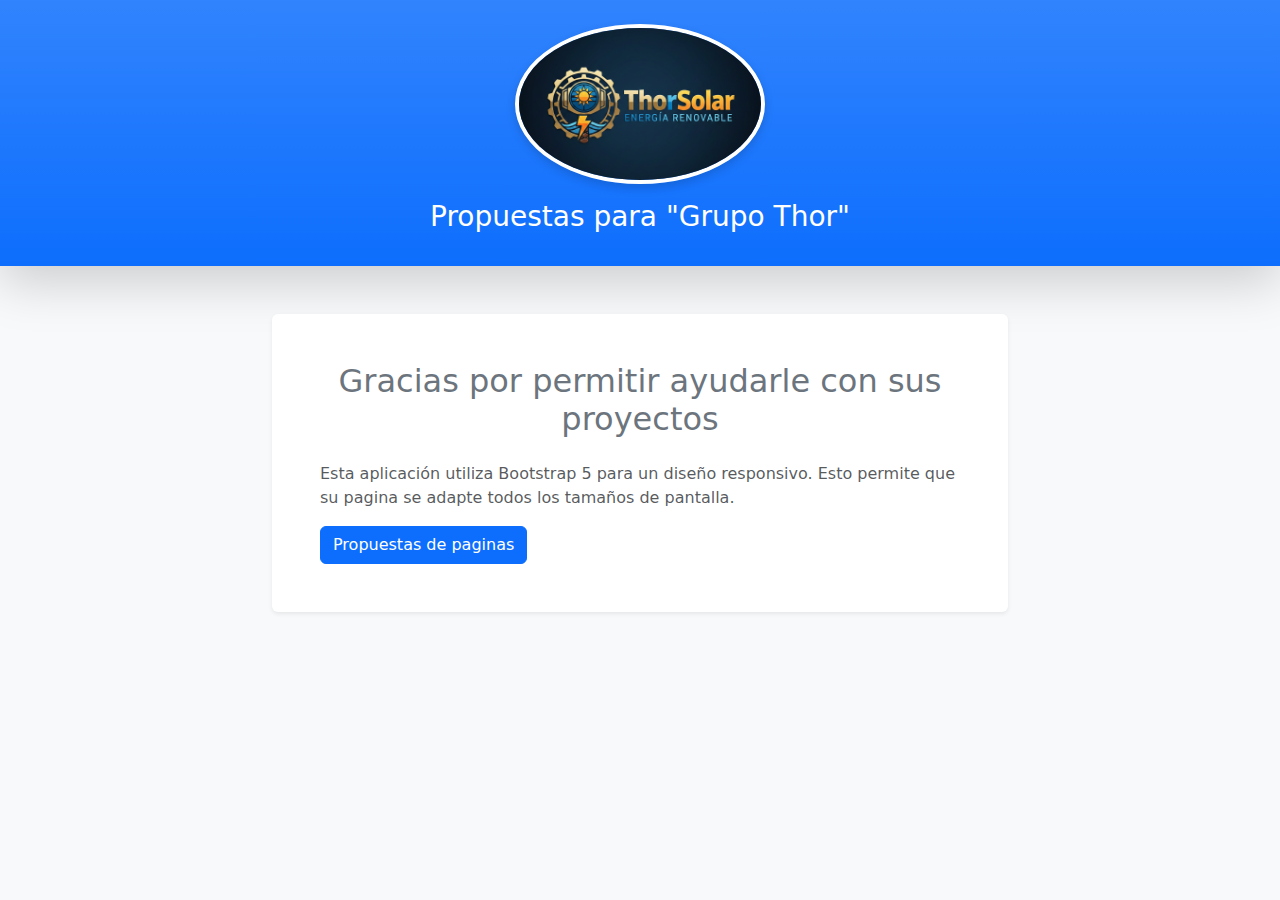
<file: index.html>
<!DOCTYPE html>
<html lang="es">

<head>
    <meta charset="UTF-8">
    <meta name="viewport" content="width=device-width, initial-scale=1.0">
    <title>Sistema de Propuestas</title>

    <link href="https://cdn.jsdelivr.net/npm/bootstrap@5.3.3/dist/css/bootstrap.min.css" rel="stylesheet"
        xintegrity="sha384-QWTKZyjpPEjISv5WaRU9OFeRpok6YctnYmDr5pNlyT2bRjXh0JMhjY6hW+ALEwIH" crossorigin="anonymous">

    <style>
        body {
            background-color: #f8f9fa;
            /* Fondo gris claro de Bootstrap */
            min-height: 100vh;
        }

        .logo-img {
            /* Definir un tamaño fijo para el logo (80x80 píxeles) */
            width: 250px;
            height: 160px;
            /* Hacer que la imagen sea perfectamente circular */
            border-radius: 50%;
            /* Asegurar que la imagen no se distorsione al ajustarse */
            object-fit: cover;
            /* Aplicar una sombra sutil */
            box-shadow: 0 4px 10px rgba(0, 0, 0, 0.15);
            /* Transición suave para efectos visuales */
            transition: transform 0.3s ease-in-out;
        }

        .logo-img:hover {
            transform: scale(1.05);
            /* Efecto de zoom ligero al pasar el ratón */
        }

        /* Utiliza Flexbox para centrar el logo y el título en la cabecera */
        .header-content {
            display: flex;
            flex-direction: column;
            /* Apila los elementos (logo arriba, título abajo) */
            align-items: center;
            /* Centra horizontalmente el contenido */
            justify-content: center;
            /* Centra verticalmente el contenido */
            padding: 1.5rem 0;
        }
    </style>
</head>

<body>

    <header class="bg-primary bg-gradient shadow-lg mb-5">
        <div class="container-fluid header-content">
            <img src="/logo/Gemini_Generated_Image_dn4u37dn4u37dn4u.png"
                class="logo-img rounded-circle border border-4 border-white" alt="Logo del Sistema">
            <h1 class="h3 mt-3 text-white">
                Propuestas para "Grupo Thor"
            </h1>
        </div>
    </header>

    <main class="container">
        <div class="row justify-content-center">
            <div class="col-lg-8">
                <div class="card shadow-sm border-0">
                    <div class="card-body p-5">
                        <h2 class="card-title text-center text-secondary mb-4">Gracias por permitir ayudarle con sus
                            proyectos</h2>
                        <p class="card-text text-muted">
                            Esta aplicación utiliza Bootstrap 5 para un diseño responsivo. Esto permite que su pagina se
                            adapte todos los tamaños de pantalla.
                        </p>


                        
                        <button type="button" class="btn btn-primary" data-bs-toggle="modal"
                            data-bs-target="#staticBackdrop">
                            Propuestas de paginas
                        </button>

                        <!-- Modal -->
                        <div class="modal fade" id="staticBackdrop" data-bs-backdrop="static" data-bs-keyboard="false"
                            tabindex="-1" aria-labelledby="staticBackdropLabel" aria-hidden="true">
                            <div class="modal-dialog modal-dialog-centered">
                                <div class="modal-content">
                                    <div class="modal-header">
                                        <h1 class="modal-title fs-5" id="staticBackdropLabel">Propuestas de paginas</h1>
                                        <button type="button" class="btn-close" data-bs-dismiss="modal"
                                            aria-label="Close"></button>
                                    </div>
                                    <div class="modal-body">
                                        <a href="/propuesta1/index.html" class="btn btn-secondary">Propuesta 1</a>
                                    </div>
                                    <div class="modal-body">
                                        <a href="/propuesta2/index.html" class="btn btn-secondary">Propuesta 2 (simple)</a>
                                    </div>
                                    <div class="modal-body">
                                        <a href="/propuesta3/index.html" class="btn btn-secondary">Propuesta 3 (simple modificado)</a>
                                    </div>
                                    
                                </div>
                            </div>
                        </div>
                    </div>
                </div>
            </div>
        </div>
    </main>


    <script src="https://cdn.jsdelivr.net/npm/bootstrap@5.3.3/dist/js/bootstrap.bundle.min.js"
        xintegrity="sha384-YvpcrYf0tY3lHB60NNkmXc5s9fDVZLESaAA55NDzOxhy9GkcIdslK1eN7N6jIeHz" crossorigin="anonymous">
        </script>
</body>

</html>
</file>
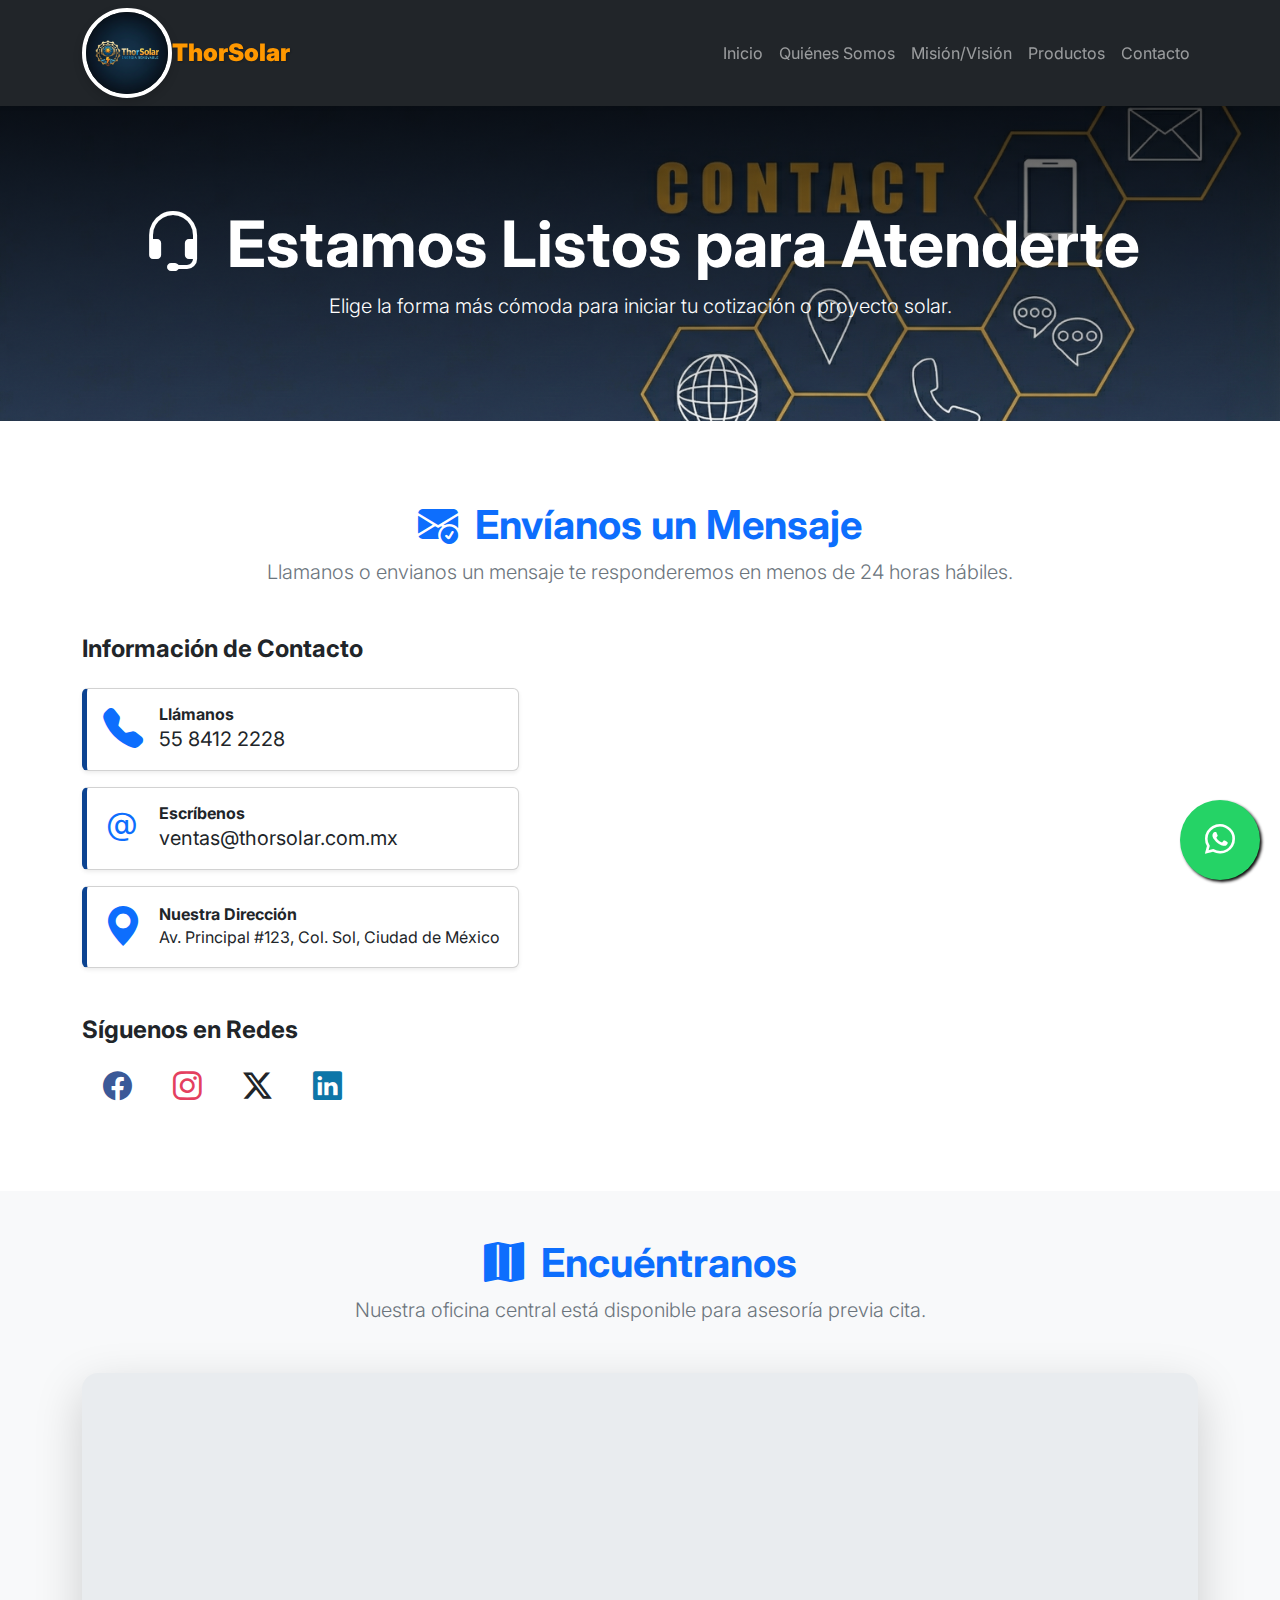
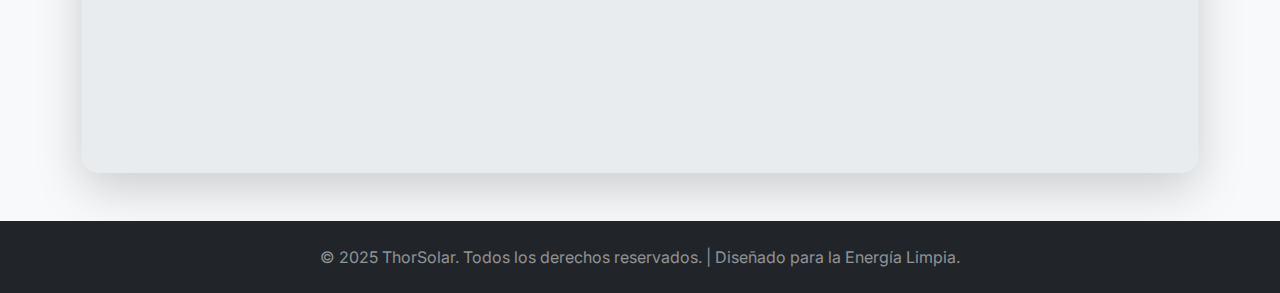
<file: propuesta1/contacto.html>
<!DOCTYPE html>
<html lang="es">
  <head>
    <meta charset="UTF-8" />
    <meta name="viewport" content="width=device-width, initial-scale=1.0" />
    <title>ThorSolar - Contactanos</title>
    <!-- Carga de Bootstrap 5.3 CSS -->
    <link
      href="https://cdn.jsdelivr.net/npm/bootstrap@5.3.3/dist/css/bootstrap.min.css"
      rel="stylesheet"
      crossorigin="anonymous"
    />
    <!-- Carga de Bootstrap Icons -->
    <link
      rel="stylesheet"
      href="https://cdn.jsdelivr.net/npm/bootstrap-icons@1.11.3/font/bootstrap-icons.min.css"
    />
    <!-- Carga de Google Font (Inter) para una tipografía moderna -->
    <link
      href="https://fonts.googleapis.com/css2?family=Inter:wght@100..900&display=swap"
      rel="stylesheet"
    />

    <link rel="stylesheet" href="style.css">

  </head>
  <body data-bs-spy="scroll" data-bs-target="#mainNav" data-bs-offset="50">
    <!-- Botón Flotante Fijo de WhatsApp -->
    <a
      href="https://wa.me/5584122228?text=Hola,%20me%20gustaría%20solicitar%20información%20sobre%20los%20calentadores%20solares."
      class="whatsapp-float"
      target="_blank"
      title="Contáctanos por WhatsApp"
    >
      <i class="bi bi-whatsapp"></i>
    </a>
    <!-- Botón Fijo Flotante de WhatsApp (Fin) -->

    <nav
      class="navbar navbar-expand-lg navbar-dark bg-dark sticky-top shadow-sm"
      id="mainNav"
    >
      <div class="container">
        <img
          src="/logo/Gemini_Generated_Image_dn4u37dn4u37dn4u.png"
          class="logo-img rounded-circle border border-4 border-white"
          alt="Logo del Sistema"
        />
        <a class="navbar-brand" href="propuesta1/index.html">ThorSolar</a>
        <button
          class="navbar-toggler"
          type="button"
          data-bs-toggle="collapse"
          data-bs-target="#navbarNav"
          aria-controls="navbarNav"
          aria-expanded="false"
          aria-label="Toggle navigation"
        >
          <span class="navbar-toggler-icon"></span>
        </button>
        <div class="collapse navbar-collapse" id="navbarNav">
          <ul class="navbar-nav ms-auto">
            <li class="nav-item">
              <a class="nav-link" href="index.html">Inicio</a>
            </li>
            <li class="nav-item">
              <a class="nav-link" href="quienesSomos.html">Quiénes Somos</a>
            </li>
            <li class="nav-item">
              <a class="nav-link" href="misionVision.html">Misión/Visión</a>
            </li>
            <li class="nav-item">
              <a class="nav-link" href="productos.html">Productos</a>
            </li>
            <li class="nav-item">
              <a class="nav-link" href="contacto.html">Contacto</a>
            </li>
          </ul>
        </div>
      </div>
    </nav>
    <!-- Navbar (Fin) -->

<main>
      <!-- SECCIÓN HERO/BANNER DE PÁGINA -->
      <header class="contact-hero">
        <div class="container text-center">
          <h1 class="display-3 fw-bolder text-white">
            <i class="bi bi-headset me-2"></i> Estamos Listos para Atenderte
          </h1>
          <p class="lead text-white-75 mb-0">
            Elige la forma más cómoda para iniciar tu cotización o proyecto solar.
          </p>
        </div>
      </header>
      <!-- SECCIÓN HERO (Fin) -->

      <!-- SECCIÓN 1: FORMULARIO Y DATOS DE CONTACTO DIRECTO -->
      <section id="contacto" class="section-padding bg-white">
        <div class="container">
          <div class="text-center mb-5">
            <h2 class="fw-bolder display-6 text-primary">
              <i class="bi bi-envelope-check-fill me-2"></i> Envíanos un Mensaje
            </h2>
            <p class="lead text-secondary">
              Llamanos o envianos un mensaje te responderemos en menos de 24 horas hábiles.
            </p>
          </div>

          <div class="row g-5">
            
            <!-- Columna 2: Información de Contacto Directa -->
            <div class="col-lg-5">
              <h4 class="fw-bold mb-4 text-dark">Información de Contacto</h4>
              
              <!-- Tarjeta 1: Teléfono -->
              <div class="card p-3 mb-3 contact-info-card shadow-sm">
                <div class="d-flex align-items-center">
                  <i class="bi bi-telephone-fill display-6 me-3 text-primary"></i>
                  <div>
                    <h6 class="mb-0 fw-bold">Llámanos</h6>
                    <a href="tel:5584122228" class="text-decoration-none text-dark fs-5">55 8412 2228</a>
                  </div>
                </div>
              </div>
              
              <!-- Tarjeta 2: Email -->
              <div class="card p-3 mb-3 contact-info-card shadow-sm">
                <div class="d-flex align-items-center">
                  <i class="bi bi-at display-6 me-3 text-primary"></i>
                  <div>
                    <h6 class="mb-0 fw-bold">Escríbenos</h6>
                    <a href="mailto:ventas@thorsolar.com.mx" class="text-decoration-none text-dark fs-5">ventas@thorsolar.com.mx</a>
                  </div>
                </div>
              </div>
              
              <!-- Tarjeta 3: Dirección -->
              <div class="card p-3 mb-3 contact-info-card shadow-sm">
                <div class="d-flex align-items-center">
                  <i class="bi bi-geo-alt-fill display-6 me-3 text-primary"></i>
                  <div>
                    <h6 class="mb-0 fw-bold">Nuestra Dirección</h6>
                    <p class="mb-0 text-dark fs-6">Av. Principal #123, Col. Sol, Ciudad de México</p>
                  </div>
                </div>
              </div>

              <!-- Redes Sociales -->
              <h4 class="fw-bold mb-3 mt-5 text-dark">Síguenos en Redes</h4>
              <div class="d-flex justify-content-start">
                <!-- Facebook -->
                <a href="#" class="social-link" title="Facebook">
                  <i class="bi bi-facebook"></i>
                </a>
                <!-- Instagram -->
                <a href="#" class="social-link" title="Instagram">
                  <i class="bi bi-instagram"></i>
                </a>
                <!-- X (Twitter) -->
                <a href="#" class="social-link" title="X (Twitter)">
                  <i class="bi bi-twitter-x text-dark"></i>
                </a>
                <!-- LinkedIn (Profesional) -->
                <a href="#" class="social-link" title="LinkedIn">
                  <i class="bi bi-linkedin"></i>
                </a>
              </div>
            </div>
          </div>
        </div>
      </section>
      <!-- SECCIÓN 1: FORMULARIO (Fin) -->
      
      <!-- SECCIÓN 2: UBICACIÓN Y MAPA -->
      <section id="ubicacion" class="py-5 bg-light">
          <div class="container">
              <div class="text-center mb-5">
                  <h2 class="fw-bolder display-6 text-primary">
                      <i class="bi bi-map-fill me-2"></i> Encuéntranos
                  </h2>
                  <p class="lead text-secondary">
                      Nuestra oficina central está disponible para asesoría previa cita.
                  </p>
              </div>
              
              <!-- Placeholder de Mapa (Aquí iría un iframe de Google Maps) -->
              <div class="map-placeholder rounded-4 shadow-lg">
                  <iframe src="https://www.google.com/maps/embed?pb=!1m18!1m12!1m3!1d3763.4122971664274!2d-99.17365710000001!3d19.394584!2m3!1f0!2f0!3f0!3m2!1i1024!2i768!4f13.1!3m3!1m2!1s0x85d1ff718f4416e1%3A0x6e35698f0852629c!2sWorld%20Trade%20Center%20Ciudad%20de%20M%C3%A9xico!5e0!3m2!1ses!2smx!4v1764830045516!5m2!1ses!2smx" width="600" height="450" style="border:0;" allowfullscreen="" loading="lazy" referrerpolicy="no-referrer-when-downgrade"></iframe>
              </div>
          </div>
      </section>
      <!-- SECCIÓN 2: UBICACIÓN (Fin) -->
    </main>

    <!-- Footer -->
    <footer class="bg-dark text-white-50 py-4">
      <div class="container text-center">
        <p class="mb-0">
          &copy; 2025 ThorSolar. Todos los derechos reservados. | Diseñado para
          la Energía Limpia.
        </p>
      </div>
    </footer>
    <!-- Footer (Fin) -->
         <script src="https://cdn.jsdelivr.net/npm/bootstrap@5.3.3/dist/js/bootstrap.bundle.min.js" xintegrity="sha384-YvpcrYf0tY3lHB60NNkmXc5s9fDVZLESaAA55NDzOxhy9GkcIdslK1eZz03/sN7/zT+A1rI+fK7t3" crossorigin="anonymous"></script>
  </body>
</html>
</file>
<file: propuesta1/style.css>
/* Estilos personalizados de index.html la pagina inicial  */
      :root {
        --primary-color: #0c4391; /* Azul Oscuro para la marca */
        --secondary-color: #6c757d;
        --solar-orange: #ff9800; /* Naranja Brillante para el sol/énfasis */
        --success-green: #25d366; /* Verde WhatsApp */
      }
      body {
        font-family: "Inter", sans-serif;
        background-color: #f8f9fa;
        scroll-behavior: smooth; /* Desplazamiento suave para los enlaces */
      }
      .navbar-brand {
        font-weight: 900;
        font-size: 1.5rem;
        color: var(--solar-orange) !important;
        text-shadow: 1px 1px 2px rgba(0, 0, 0, 0.2);
      }
      .section-padding {
        padding: 80px 0;
      }
      .solar-bg {
        background: linear-gradient(
          135deg,
          var(--primary-color) 0%,
          #00bfff 100%
        );
        color: white;
        padding: 80px 0;
      }
      .solar-bg-contacto {
         background: linear-gradient(
          135deg,
          var(--primary-color) 0%,
          #00bfff 100%
        );
        color: rgb(244, 240, 240);
        padding: 80px 0;
      }
   
      /* Estilo para el botón flotante de WhatsApp */
      .whatsapp-float {
        position: fixed;
        width: 80px;
        height: 80px;
        bottom: 20px;
        right: 20px;
        background-color: #25d366;
        color: white;
        border-radius: 50px;
        text-align: center;
        font-size: 30px;
        box-shadow: 2px 2px 3px #0f0e0eff;
        z-index: 1000;
        display: flex;
        align-items: center;
        justify-content: center;
        transition: transform 0.3s ease;
      }
      .whatsapp-float:hover {
        color: white;
        transform: scale(1.5);
      }
      .card-product:hover {
        box-shadow: 0 10px 20px rgba(0, 0, 0, 0.1);
        transform: translateY(-8px);
        transition: all 0.4s ease-in-out;
        cursor: pointer;
        border-color: var(--solar-orange) !important;
      }
.card-product .card-body {
    display: flex;
    flex-direction: column;
    justify-content: space-between;
}
/* Estilo para el botón para asegurar que ocupe el ancho y esté abajo */
.card-product .card-body .mt-auto {
    margin-top: auto !important; /* Fuerza el margen superior automático */
}
      .modal-header {
        background-color: var(--primary-color);
        color: white;
        border-top-left-radius: 0.5rem;
        border-top-right-radius: 0.5rem;
      }
      .btn-whatsapp-modal {
        background-color: #25d366;
        color: white;
        border: none;
      }
      .btn-whatsapp-modal:hover {
        background-color: #128c7e;
        color: white;
      }
      .logo-img {
        width: 90px;
        height: 90px;
        border-radius: 50%;
        object-fit: cover;
        box-shadow: 0 4px 10px rgba(0, 0, 0, 0.15);
        transition: transform 0.3s ease-in-out;
      }
      .logo-img:hover {
        transform: scale(1.05);
      }
      .carousel-item {
        background-color: #045bb1ff;
        text-align: center;
      }
      .carousel-img-fija {
        max-height: 300px;
        width: 100%;
        object-fit: contain;
      }
      .carousel-control-prev-icon,
      .carousel-control-next-icon {
        filter: invert(0.5) sepia(1) saturate(0) hue-rotate(0deg) brightness(0);
      }
      .benefit-icon {
        color: var(--solar-orange) !important; /* Forzamos el color naranja */
        font-size: 3.5rem;
        transition: transform 0.3s ease;
      }
      .img-fluid {
        height: 300px;
        object-fit: cover;
        object-position: center;
      }
      
         /* Estilos específicos para la página de Quiénes Somos */
      .about-hero {
        background: linear-gradient(
            rgba(0, 0, 0, 0.6),
            rgba(0, 0, 0, 0.6)
          ),
          url("/logo/logo8.png"); /* Placeholder con colores de la marca */
        background-size: cover;
        background-position: center;
        padding: 100px 0;
        color: white;
      }
      .value-card {
        border: none;
        transition: all 0.3s;
        transform: translateY(0);
        box-shadow: 0 0 15px rgba(0, 0, 0, 0.08);
      }
      .value-card:hover {
        transform: translateY(-5px);
        box-shadow: 0 10px 20px rgba(0, 0, 0, 0.15);
      }

      /* Estilos específicos para Misión/Visión */
      .mv-hero {
        background: linear-gradient(
            rgba(13, 110, 253, 0.8),
            rgba(0, 191, 255, 0.8)
          ),
          url("/logo/logo9.png");
        background-size: cover;
        background-position: center;
        padding: 100px 0;
        color: white;
      }

      .mv-card {
        border-radius: 1rem;
        transition: all 0.3s ease;
        overflow: hidden;
      }

      .mv-mission-image {
        background: url("/imagen/img14.jpg") center center no-repeat;
        background-size: cover;
        min-height: 300px;
      }
      .mv-vision-image {
        background: url("/imagen/img15.png") center center no-repeat;
        background-size: cover;
        min-height: 300px;
      }
      
      /* Asegurando rutas por defecto si las imágenes no existen */
      .mv-mission-image, .mv-vision-image {
          background-color: var(--primary-color);
      }
      /* Estilos de Producto */
      .product-hero {
        background: linear-gradient(
            rgba(220, 227, 225, 0.679),
            rgba(0, 81, 255, 0.466)
          ),
          url("/logo/logo10.png");
        background-size: cover;
        background-position: center;
        padding: 100px 0;
        color: #333;
        text-shadow: 0 1px 2px rgba(255, 255, 255, 0.5);
      }

      .card-product {
        border: 2px solid #eee;
        transition: all 0.3s ease;
        cursor: pointer;
      }
      .card-product:hover {
        border-color: var(--solar-orange);
        box-shadow: 0 10px 20px rgba(0, 0, 0, 0.1);
        transform: translateY(-5px);
      }
      .product-img {
        height: 250px;
        object-fit: cover;
        width: 100%;
      }
      .btn-whatsapp-modal {
        background-color: var(--success-green);
        color: white;
        border: none;
      }
      .btn-whatsapp-modal:hover {
        background-color: #128c7e;
        color: white;
      }
      /* Estilos específicos para Contacto */
      .contact-hero {
        background: linear-gradient(
            rgba(0, 0, 0, 0.7),
            rgba(241, 238, 238, 0.045)
          ),
          url("/logo/logo11.png");
        background-size: cover;
        background-position: center;
        padding: 100px 0;
        color: white;
      }

      .contact-info-card {
        border-left: 5px solid var(--primary-color);
      }
      
      .social-link {
        font-size: 1.8rem;
        width: 50px;
        height: 50px;
        display: inline-flex;
        align-items: center;
        justify-content: center;
        border-radius: 50%;
        margin: 0 10px;
        transition: transform 0.3s, background-color 0.3s;
      }
      .social-link:hover {
        transform: translateY(-5px);
        background-color: rgba(255, 255, 255, 0.1);
      }
      
      /* Colores específicos para redes (usando Bootstrap Icons) */
      .bi-facebook { color: #3b5998; }
      .bi-instagram { color: #e4405f; }
      .bi-twitter-x { color: #000000; }
      .bi-linkedin { color: #0e76a8; }

      .map-placeholder {
        background-color: #e9ecef;
        height: 400px;
        border-radius: 0.5rem;
        display: flex;
        align-items: center;
        justify-content: center;
        color: #6c757d;
        font-size: 1.5rem;
        box-shadow: 0 4px 8px rgba(0, 0, 0, 0.1);
      }
</file>
